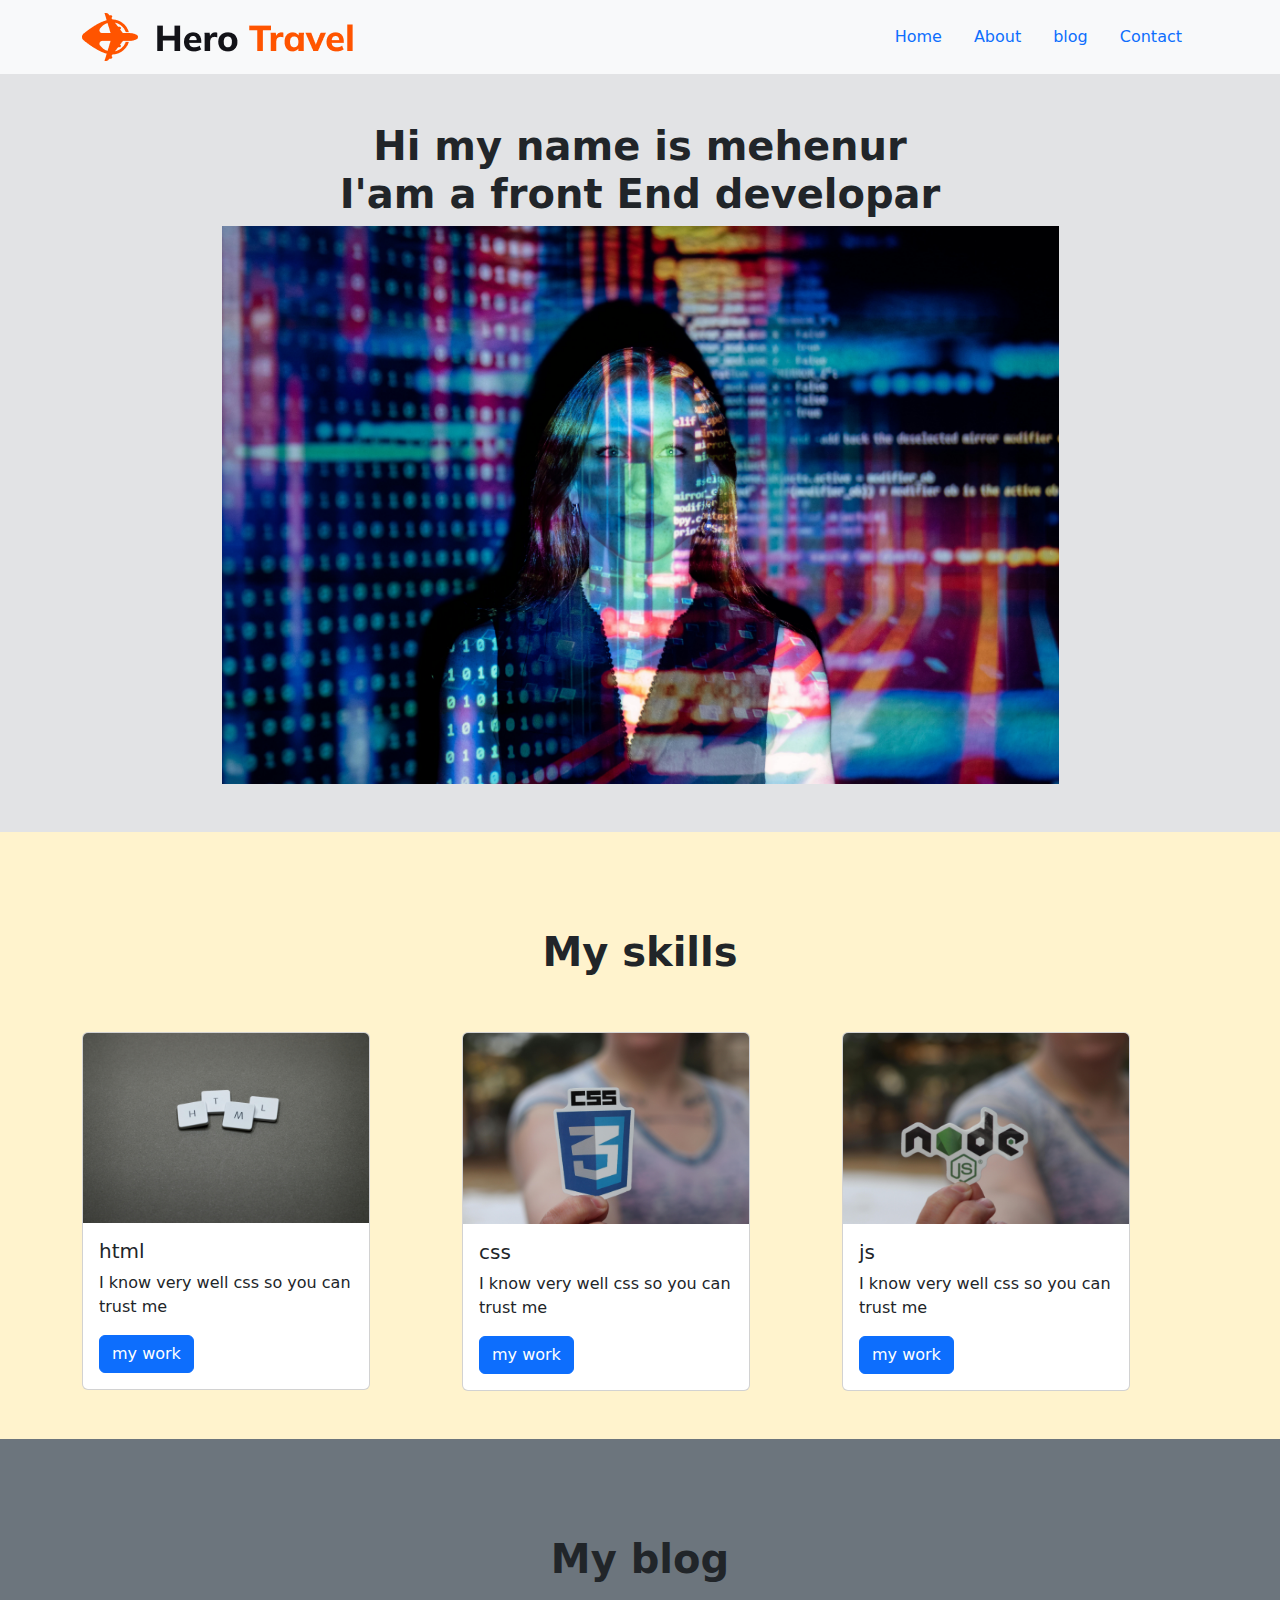
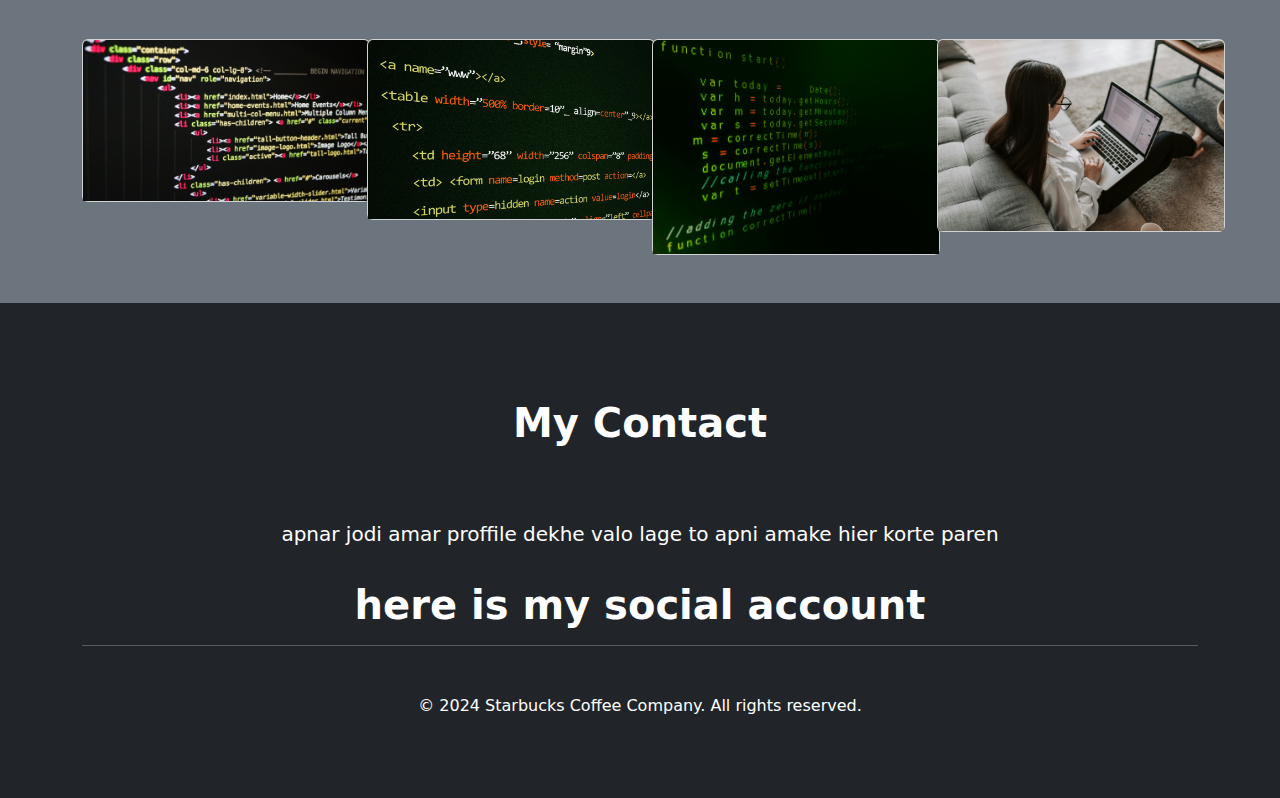
<file: index.html>
<!DOCTYPE html>
<html lang="en">
<head>
    <meta charset="UTF-8">
    <meta name="viewport" content="width=device-width, initial-scale=1.0">
    <link rel="stylesheet" href="css/bootstrap.min.css">
    <link rel="stylesheet" href="https://cdnjs.cloudflare.com/ajax/libs/font-awesome/6.7.1/css/all.min.css"
     integrity="sha512-5Hs3dF2AEPkpNAR7UiOHba+lRSJNeM2ECkwxUIxC1Q/FLycGTbNapWXB4tP889k5T5Ju8fs4b1P5z/iB4nMfSQ==" 
    crossorigin="anonymous" referrerpolicy="no-referrer" />
    <link rel="stylesheet" href="css/style.css">
    <title>Document</title>
</head>
<body>
    <!-- <div class="container">
        <ul class="flex">
            <li class="me-10 items"><a href="#" class="current-menu active-class">Home</a></li>
            <li class="me-10 items"><a href="#"  class="active-class">About</a></li>
            <li class="me-10 items"><a href="#" class="active-class">Contact</a></li>
            <li class="me-10 items"><a href="#" class="active-class">Blog</a></li>
        </ul>
       </div> -->
       
       <nav class="navbar navbar-expand-lg bg-body-tertiary">
        <div class="container">
          <a class="navbar-brand" href="#">
            <img src="images/logo.png">
          </a>
          <button class="navbar-toggler" type="button" data-bs-toggle="collapse" data-bs-target="#navbarSupportedContent" aria-controls="navbarSupportedContent" aria-expanded="false" aria-label="Toggle navigation">
            <span class="navbar-toggler-icon"></span>
          </button>
          <div class="one">
          <ul class="nav justify-content-end">
            <li class="nav-item">
              <a class="nav-link active" aria-current="page" href="#">Home</a>
            </li>
            <li class="nav-item">
              <a class="nav-link" href="#">About</a>
            </li>
            <li class="nav-item">
              <a class="nav-link" href="#">blog</a>
            </li>
            <li class="nav-item">
              <a class="nav-link " href="#">Contact</a>
            </li>
          </ul>
        </div>
        </div>
      </nav>
    
<section class="py-5 bg-secondary-subtle">
    <div class="container">
       <div class="images">
        <h1 class="display-6 fw-bolder text-center">Hi my name is mehenur<br/>
          I'am a front End developar
        </h1>
        <img src="images/main .jpg"class="img-fulied w-75 mx-auto d-block">

       </div>
    </div>
</section>
<section class="py-5 bg-warning-subtle">
    <div class="container">
        <h1 class="display-6 fw-bolder text-center py-5 underline-danger">My skills</h1>
        <div class="row">
          <div class="col-4">
          <div class="card" style="width: 18rem;">
            <img src="images/html.jpg" class="card-img-top" alt="...">
            <div class="card-body">
              <h5 class="card-title">html</h5>
              <p class="card-text">I know very well css so you can trust me</p>
              
              <a href="#" class="btn btn-primary">my work</a>
            </div>
          </div>
        </div>
        <div class="col-4">
 <div class="card" style="width: 18rem;">
            <img src="images/css.jpg" class="card-img-top" alt="...">
            <div class="card-body">
              <h5 class="card-title">css</h5>
              <p class="card-text">I know very well css so you can trust me</p>
              
              <a href="#" class="btn btn-primary">my work</a>
            </div>
          </div>
        </div>
        <div class="col-4">
<div class="card" style="width: 18rem;">
            <img src="images/js.jpg" class="card-img-top" alt="...">
            <div class="card-body">
              <h5 class="card-title">js</h5>
              <p class="card-text">I know very well css so you can trust me</p>
              
              <a href="#" class="btn btn-primary">my work</a>
            </div>
          </div>
        </div>

        


        </div>
    </div>

</section>
<section class="py-5 bg-secondary ">
   <div class="container">
    <h1 class="display-6 fw-bolder text-center py-5 link-underline-danger">My blog</h1>
<div class="row">
     
      <div class="col-3">
        <div class="card" style="width: 18rem;">
                    <img src="images/1 (3).jpg" class="card-img-top" alt="...">
            
                    </div>
                  </div>
                
                  <div class="col-3">
                    <div class="card" style="width: 18rem;">
                                <img src="images/2 (3).jpg" class="card-img-top" alt="...">
                        
                                </div>
                              </div>

                              <div class="col-3">
                                <div class="card" style="width: 18rem;">
                                   <img src="images/3 (3).jpg" class="card-img-top" alt="...">
                                    
                                            </div>
                                          </div>
                                    <div class="col-3">
                                            <div class="card" style="width: 18rem;">
                                                  <img src="images/4 (3).jpg" class="card-img-top" alt="...">
                                                
                                                        </div>
                                                      </div>

</div>


   </div>



</section>
<section class="py-5 bg-dark ">
      <div class="container text-white">
        <h1 class="display-6 fw-bolder text-center py-5 ">My Contact</h1>
        <p class="lead text-center py-3">apnar jodi amar proffile dekhe valo lage to apni amake hier korte paren</p>
        <h2 class="display-6 text-center fw-bolder">here is my social account</h2>
        <hr />
         <div class="d-flex justify-content-center">
          <i class="fa-brands fa-spotify fa-2x p-2 me-5"></i>
          <i class="fa-brands fa-facebook fa-2x p-2 me-5"></i>
          <i class="fa-brands fa-pinterest fa-2x p-2 me-5"></i>
          <i class="fa-brands fa-instagram fa-2x p-2 me-5"></i>
          <i class="fa-brands fa-youtube fa-2x p-2 me-5"></i>
          <i class="fa-brands fa-twitter fa-2x p-2 me-5"></i>
          
        </div> 
        <div>
          <p class="py-3 text-center">© 2024 Starbucks Coffee Company. All rights reserved.</p>
        </div>
        <!-- <div class="d-inline justify-content-center ">
          <i class="fa-brands fa-spotify fa-2x p-2 me-5"></i>
          <i class="fa-brands fa-facebook fa-2x p-2 me-5"></i>
          <i class="fa-brands fa-pinterest fa-2x p-2 me-5"></i>
          <i class="fa-brands fa-instagram fa-2x p-2 me-5"></i>
          <i class="fa-brands fa-youtube fa-2x p-2 me-5"></i>
          <i class="fa-brands fa-twitter fa-2x p-2 me-5"></i>

        </div> -->

      </div>




</section>
    <script src="js/jquery-3.7.1.min.js"></script>
    <script src="js/bootstrap.bundle.min.js"></script>
    <script src="js/custom.js"></script>
</body>
</html>
</file>
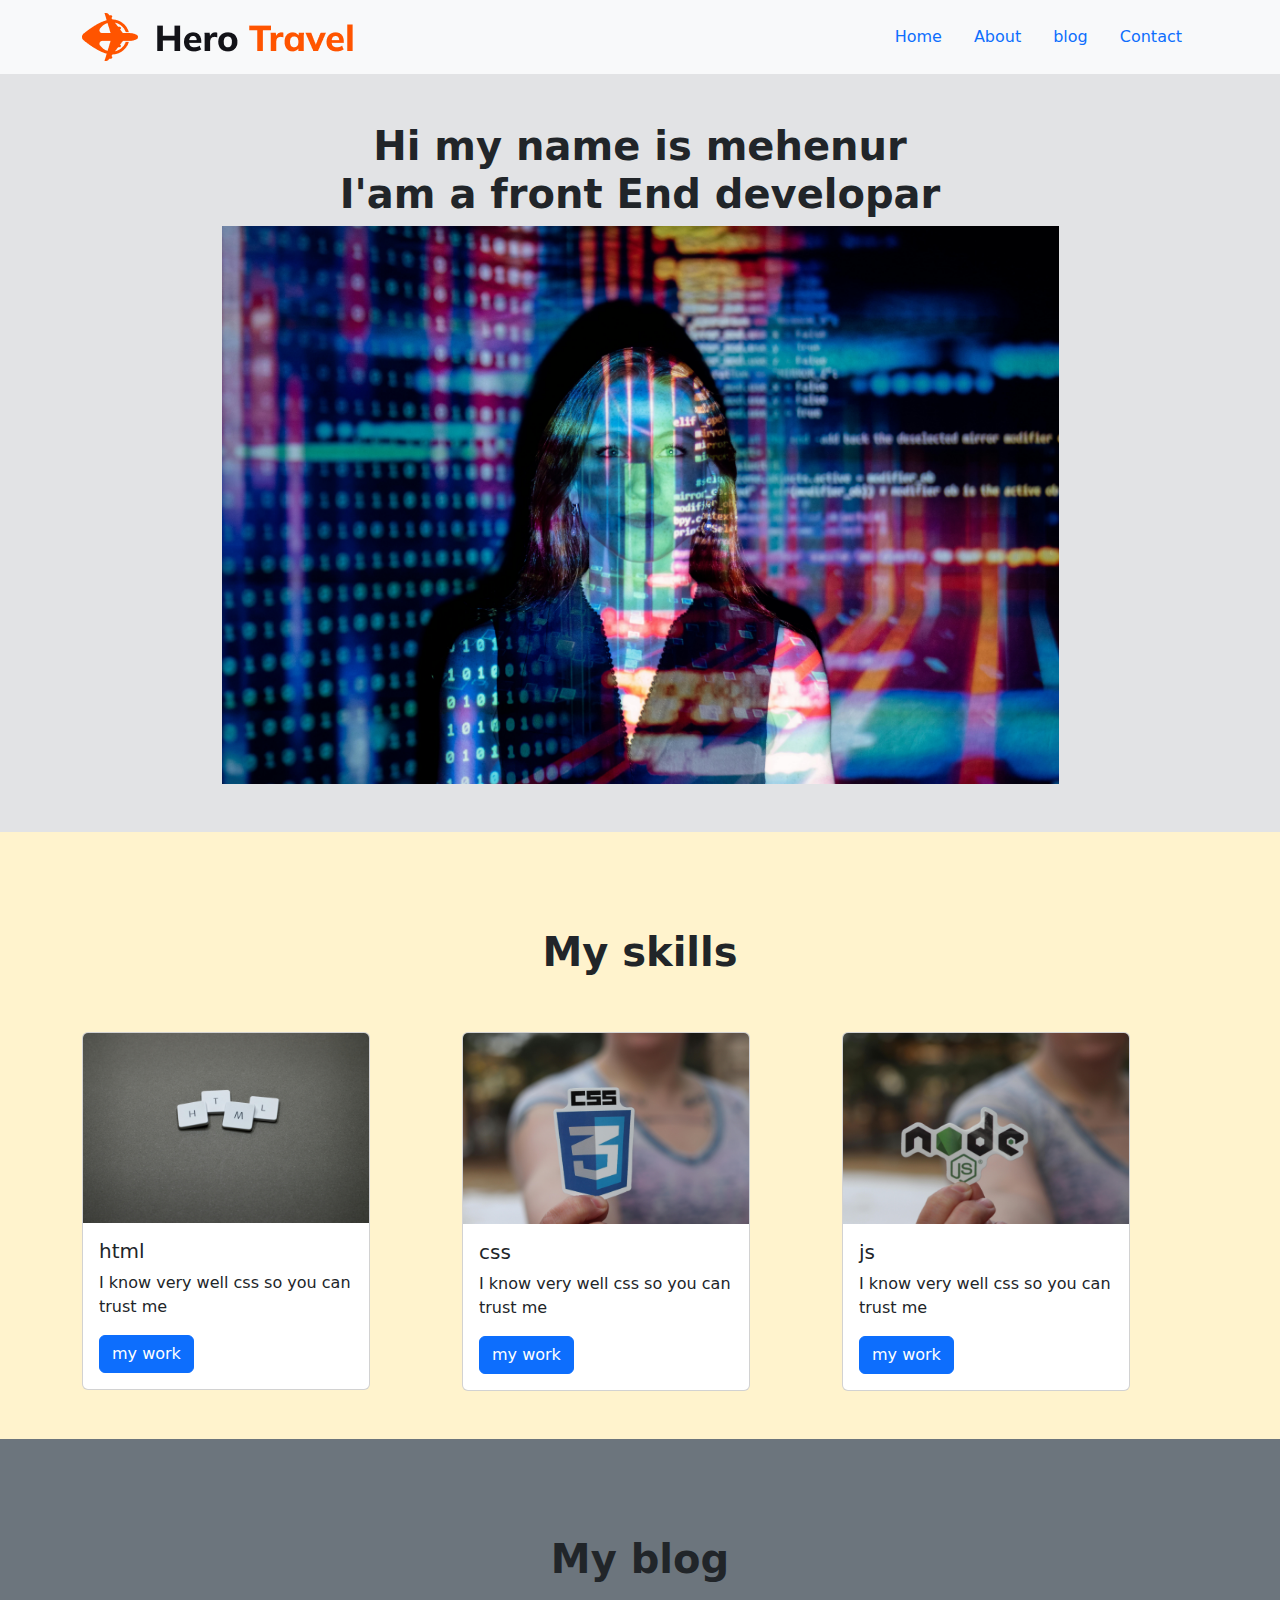
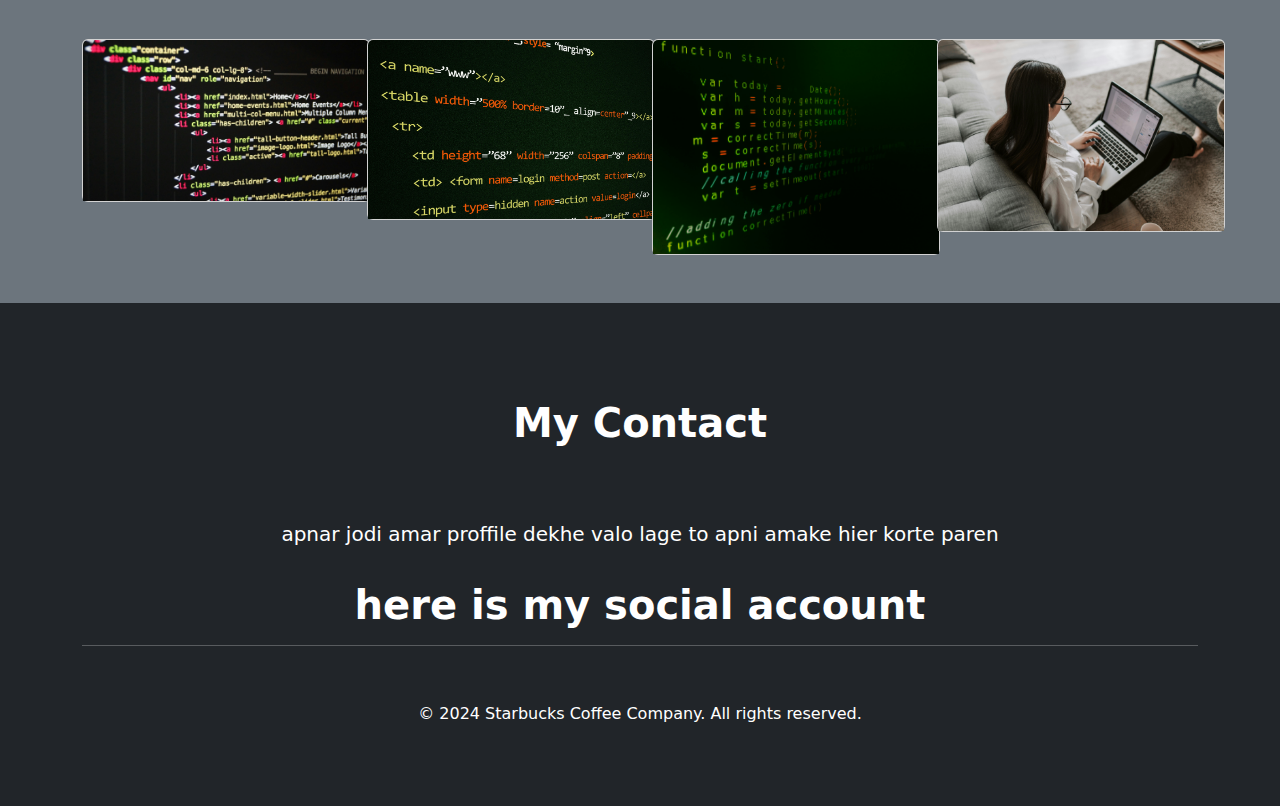
<file: index .html>
<!DOCTYPE html>
<html lang="en">
<head>
    <meta charset="UTF-8">
    <meta name="viewport" content="width=device-width, initial-scale=1.0">
    <link rel="stylesheet" href="css/bootstrap.min.css">
    <link rel="stylesheet" href="https://cdnjs.cloudflare.com/ajax/libs/font-awesome/6.7.1/css/all.min.css"
     integrity="sha512-5Hs3dF2AEPkpNAR7UiOHba+lRSJNeM2ECkwxUIxC1Q/FLycGTbNapWXB4tP889k5T5Ju8fs4b1P5z/iB4nMfSQ==" 
    crossorigin="anonymous" referrerpolicy="no-referrer" />
    <link rel="stylesheet" href="css/style.css">
    <title>Document</title>
</head>
<body>
    <!-- <div class="container">
        <ul class="flex">
            <li class="me-10 items"><a href="#" class="current-menu active-class">Home</a></li>
            <li class="me-10 items"><a href="#"  class="active-class">About</a></li>
            <li class="me-10 items"><a href="#" class="active-class">Contact</a></li>
            <li class="me-10 items"><a href="#" class="active-class">Blog</a></li>
        </ul>
       </div> -->
       
       <nav class="navbar navbar-expand-lg bg-body-tertiary">
        <div class="container">
          <a class="navbar-brand" href="#">
            <img src="images/logo.png">
          </a>
          <button class="navbar-toggler" type="button" data-bs-toggle="collapse" data-bs-target="#navbarSupportedContent" aria-controls="navbarSupportedContent" aria-expanded="false" aria-label="Toggle navigation">
            <span class="navbar-toggler-icon"></span>
          </button>
          <div class="one">
          <ul class="nav justify-content-end">
            <li class="nav-item">
              <a class="nav-link active" aria-current="page" href="#">Home</a>
            </li>
            <li class="nav-item">
              <a class="nav-link" href="#">About</a>
            </li>
            <li class="nav-item">
              <a class="nav-link" href="#">blog</a>
            </li>
            <li class="nav-item">
              <a class="nav-link " href="#">Contact</a>
            </li>
          </ul>
        </div>
        </div>
      </nav>
    
<section class="py-5 bg-secondary-subtle">
    <div class="container">
       <div class="images">
        <h1 class="display-6 fw-bolder text-center">Hi my name is mehenur<br/>
          I'am a front End developar
        </h1>
        <img src="images/main .jpg"class="img-fulied w-75 mx-auto d-block">

       </div>
    </div>
</section>
<section class="py-5 bg-warning-subtle">
    <div class="container">
        <h1 class="display-6 fw-bolder text-center py-5 underline-danger">My skills</h1>
        <div class="row">
          <div class="col-4">
          <div class="card" style="width: 18rem;">
            <img src="images/html.jpg" class="card-img-top" alt="...">
            <div class="card-body">
              <h5 class="card-title">html</h5>
              <p class="card-text">I know very well css so you can trust me</p>
              
              <a href="#" class="btn btn-primary">my work</a>
            </div>
          </div>
        </div>
        <div class="col-4">
 <div class="card" style="width: 18rem;">
            <img src="images/css.jpg" class="card-img-top" alt="...">
            <div class="card-body">
              <h5 class="card-title">css</h5>
              <p class="card-text">I know very well css so you can trust me</p>
              
              <a href="#" class="btn btn-primary">my work</a>
            </div>
          </div>
        </div>
        <div class="col-4">
<div class="card" style="width: 18rem;">
            <img src="images/js.jpg" class="card-img-top" alt="...">
            <div class="card-body">
              <h5 class="card-title">js</h5>
              <p class="card-text">I know very well css so you can trust me</p>
              
              <a href="#" class="btn btn-primary">my work</a>
            </div>
          </div>
        </div>

        


        </div>
    </div>

</section>
<section class="py-5 bg-secondary ">
   <div class="container">
    <h1 class="display-6 fw-bolder text-center py-5 link-underline-danger">My blog</h1>
<div class="row">
     
      <div class="col-3">
        <div class="card" style="width: 18rem;">
                    <img src="images/1 (3).jpg" class="card-img-top" alt="...">
            
                    </div>
                  </div>
                
                  <div class="col-3">
                    <div class="card" style="width: 18rem;">
                                <img src="images/2 (3).jpg" class="card-img-top" alt="...">
                        
                                </div>
                              </div>

                              <div class="col-3">
                                <div class="card" style="width: 18rem;">
                                   <img src="images/3 (3).jpg" class="card-img-top" alt="...">
                                    
                                            </div>
                                          </div>
                                    <div class="col-3">
                                            <div class="card" style="width: 18rem;">
                                                  <img src="images/4 (3).jpg" class="card-img-top" alt="...">
                                                
                                                        </div>
                                                      </div>

</div>


   </div>



</section>
<section class="py-5 bg-dark ">
      <div class="container text-white">
        <h1 class="display-6 fw-bolder text-center py-5 ">My Contact</h1>
        <p class="lead text-center py-3">apnar jodi amar proffile dekhe valo lage to apni amake hier korte paren</p>
        <h2 class="display-6 text-center fw-bolder">here is my social account</h2>
        <hr />
         <div class="d-block w-75 mx-auto me-5 ">
          <i class="fa-brands fa-spotify fa-2x p-2 me-5"></i>
          <i class="fa-brands fa-facebook fa-2x p-2 me-5"></i>
          <i class="fa-brands fa-pinterest fa-2x p-2 me-5"></i>
          <i class="fa-brands fa-instagram fa-2x p-2 me-5"></i>
          <i class="fa-brands fa-youtube fa-2x p-2 me-5"></i>
          <i class="fa-brands fa-twitter fa-2x p-2 me-5"></i>
          
        </div> 
        <div>
          <p class="py-3 text-center">© 2024 Starbucks Coffee Company. All rights reserved.</p>
        </div>
        <!-- <div class="d-inline justify-content-center ">
          <i class="fa-brands fa-spotify fa-2x p-2 me-5"></i>
          <i class="fa-brands fa-facebook fa-2x p-2 me-5"></i>
          <i class="fa-brands fa-pinterest fa-2x p-2 me-5"></i>
          <i class="fa-brands fa-instagram fa-2x p-2 me-5"></i>
          <i class="fa-brands fa-youtube fa-2x p-2 me-5"></i>
          <i class="fa-brands fa-twitter fa-2x p-2 me-5"></i>

        </div> -->

      </div>




</section>
    <script src="js/jquery-3.7.1.min.js"></script>
    <script src="js/bootstrap.bundle.min.js"></script>
    <script src="js/custom.js"></script>
</body>
</html>
</file>
<file: css/style.css>
/* .container{
    width: 90%;
    margin: 0px auto;
}
.flex{
    display: flex;
    align-items: center;
}
ul{
    list-style: none;
}
a{
    text-decoration: none;
}
ul li a{
    padding: 8px 16px;
}
.current-menu{
    background: rgba(255, 0, 115, 0.145);
</file>
